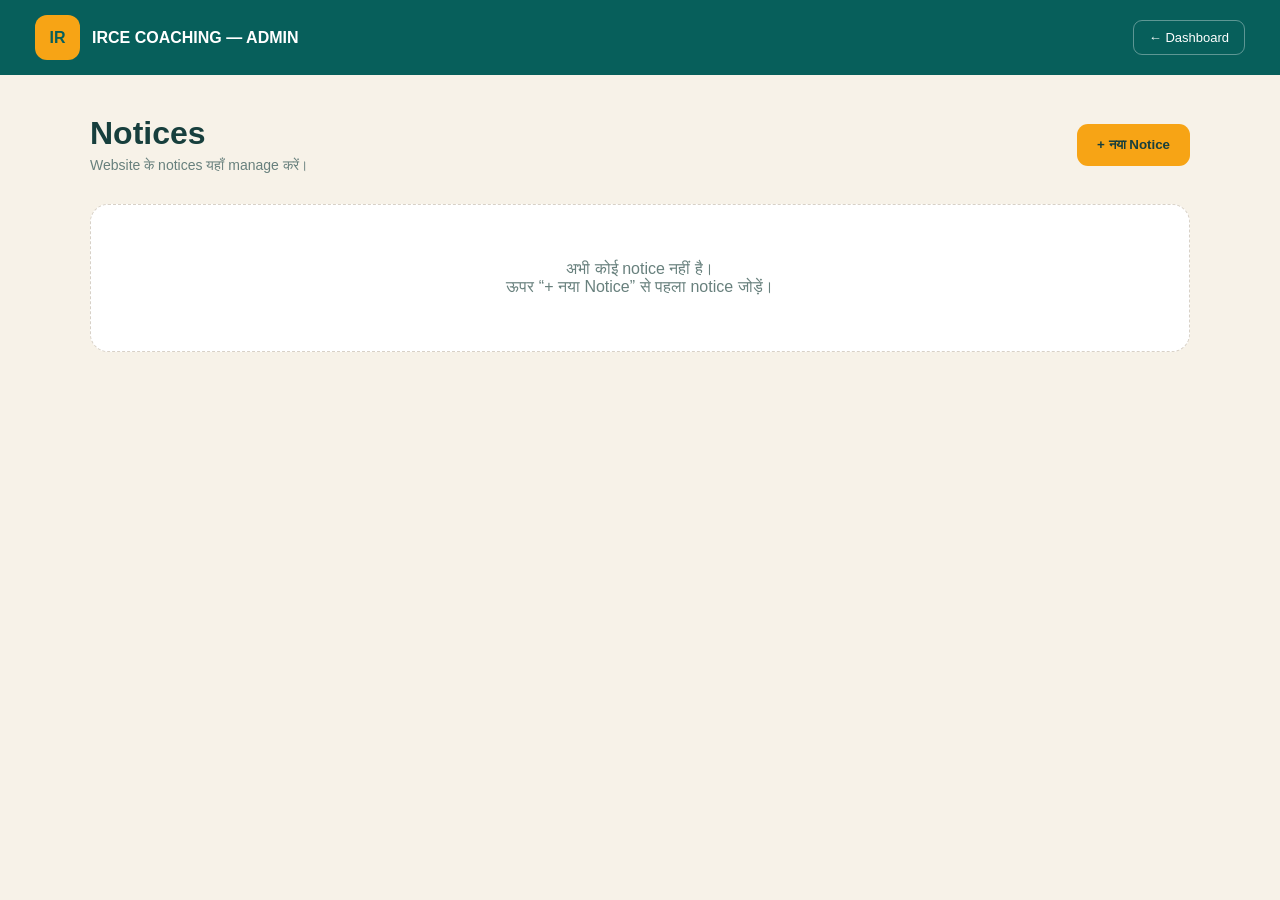
<file: admin-notices.html>
<!DOCTYPE html>
<html lang="hi">
<head>
  <meta charset="UTF-8">
  <meta name="viewport" content="width=device-width, initial-scale=1.0">

  <title>IRCE Coaching — Notices</title>

  <style>
    * {
      box-sizing: border-box;
      margin: 0;
      padding: 0;
    }

    body {
      font-family: Arial, sans-serif;
      background: #f7f2e8;
      color: #173f3d;
    }

    .header {
      min-height: 75px;
      background: #075f5b;
      color: white;
      display: flex;
      align-items: center;
      justify-content: space-between;
      padding: 0 35px;
    }

    .logo {
      display: flex;
      align-items: center;
      gap: 12px;
      font-weight: 800;
    }

    .logo-box {
      width: 45px;
      height: 45px;
      display: grid;
      place-items: center;
      border-radius: 12px;
      background: #f7a415;
      color: #075f5b;
      font-weight: 900;
    }

    .back {
      color: white;
      text-decoration: none;
      border: 1px solid rgba(255,255,255,.35);
      padding: 9px 15px;
      border-radius: 9px;
      font-size: 13px;
    }

    .container {
      width: min(94%, 1100px);
      margin: auto;
      padding: 40px 0 70px;
    }

    .top {
      display: flex;
      justify-content: space-between;
      align-items: center;
      gap: 20px;
      margin-bottom: 30px;
    }

    .top h1 {
      font-size: 32px;
      margin-bottom: 5px;
    }

    .top p {
      color: #68807d;
      font-size: 14px;
    }

    .add-btn {
      border: none;
      background: #f7a415;
      color: #173f3d;
      padding: 13px 20px;
      border-radius: 11px;
      font-weight: 800;
      cursor: pointer;
    }

    .form-card {
      display: none;
      background: white;
      border: 1px solid #e5ddd1;
      border-radius: 20px;
      padding: 28px;
      margin-bottom: 25px;
      box-shadow: 0 12px 35px rgba(0,0,0,.06);
    }

    .form-card.active {
      display: block;
    }

    .form-card h2 {
      color: #075f5b;
      margin-bottom: 20px;
      font-size: 22px;
    }

    .field {
      margin-bottom: 17px;
    }

    label {
      display: block;
      margin-bottom: 7px;
      font-size: 13px;
      font-weight: 700;
    }

    input,
    textarea,
    select {
      width: 100%;
      border: 1px solid #d8d1c7;
      border-radius: 10px;
      padding: 12px 13px;
      font: inherit;
      outline: none;
    }

    textarea {
      min-height: 110px;
      resize: vertical;
    }

    input:focus,
    textarea:focus,
    select:focus {
      border-color: #075f5b;
    }

    .form-actions {
      display: flex;
      gap: 10px;
    }

    .save-btn,
    .cancel-btn {
      border: none;
      padding: 11px 18px;
      border-radius: 9px;
      cursor: pointer;
      font-weight: 700;
    }

    .save-btn {
      background: #075f5b;
      color: white;
    }

    .cancel-btn {
      background: #eee5d6;
      color: #173f3d;
    }

    .notice-list {
      display: grid;
      gap: 15px;
    }

    .notice {
      background: white;
      border: 1px solid #e5ddd1;
      border-radius: 18px;
      padding: 23px;
      box-shadow: 0 7px 22px rgba(0,0,0,.04);
    }

    .notice-top {
      display: flex;
      justify-content: space-between;
      gap: 20px;
    }

    .notice h3 {
      color: #075f5b;
      margin-bottom: 7px;
      font-size: 19px;
    }

    .notice p {
      color: #68807d;
      font-size: 14px;
      line-height: 1.7;
    }

    .date {
      color: #f47a45;
      font-size: 12px;
      font-weight: 700;
      white-space: nowrap;
    }

    .actions {
      display: flex;
      gap: 8px;
      margin-top: 17px;
    }

    .edit,
    .delete {
      border: none;
      padding: 8px 13px;
      border-radius: 8px;
      cursor: pointer;
      font-size: 12px;
      font-weight: 700;
    }

    .edit {
      background: #e8f1ef;
      color: #075f5b;
    }

    .delete {
      background: #fff0ed;
      color: #c7472f;
    }

    .empty {
      text-align: center;
      padding: 55px 20px;
      color: #68807d;
      background: white;
      border-radius: 18px;
      border: 1px dashed #d8d1c7;
    }

    @media (max-width: 600px) {

      .header {
        padding: 0 18px;
      }

      .container {
        width: 91%;
        padding-top: 28px;
      }

      .top {
        align-items: flex-start;
        flex-direction: column;
      }

      .top h1 {
        font-size: 27px;
      }

      .add-btn {
        width: 100%;
      }

      .notice-top {
        flex-direction: column;
        gap: 7px;
      }

      .date {
        white-space: normal;
      }
    }
  </style>
</head>

<body>

  <header class="header">

    <div class="logo">
      <div class="logo-box">IR</div>
      <span>IRCE COACHING — ADMIN</span>
    </div>

    <a href="admin-dashboard.html" class="back">
      ← Dashboard
    </a>

  </header>


  <main class="container">

    <div class="top">

      <div>
        <h1>Notices</h1>
        <p>Website के notices यहाँ manage करें।</p>
      </div>

      <button class="add-btn" id="addNoticeBtn">
        + नया Notice
      </button>

    </div>


    <div class="form-card" id="noticeForm">

      <h2 id="formTitle">
        नया Notice जोड़ें
      </h2>

      <div class="field">

        <label for="noticeTitle">
          Notice Title
        </label>

        <input
          type="text"
          id="noticeTitle"
          placeholder="जैसे: Admission Open"
        >

      </div>


      <div class="field">

        <label for="noticeDate">
          Date
        </label>

        <input
          type="date"
          id="noticeDate"
        >

      </div>


      <div class="field">

        <label for="noticeType">
          Notice Type
        </label>

        <select id="noticeType">

          <option value="General">
            General
          </option>

          <option value="Important">
            Important
          </option>

          <option value="Admission">
            Admission
          </option>

          <option value="Exam">
            Exam
          </option>

        </select>

      </div>


      <div class="field">

        <label for="noticeDescription">
          Description
        </label>

        <textarea
          id="noticeDescription"
          placeholder="Notice की पूरी जानकारी लिखें..."
        ></textarea>

      </div>


      <div class="form-actions">

        <button class="save-btn" id="saveNotice">
          Save Notice
        </button>

        <button class="cancel-btn" id="cancelNotice">
          Cancel
        </button>

      </div>

    </div>


    <div class="notice-list" id="noticeList">

      <div class="empty">
        अभी कोई notice नहीं है।
        <br>
        ऊपर “+ नया Notice” से पहला notice जोड़ें।
      </div>

    </div>

  </main>


  <script>

    const addButton =
      document.getElementById("addNoticeBtn");

    const form =
      document.getElementById("noticeForm");

    const saveButton =
      document.getElementById("saveNotice");

    const cancelButton =
      document.getElementById("cancelNotice");

    const list =
      document.getElementById("noticeList");

    const titleInput =
      document.getElementById("noticeTitle");

    const dateInput =
      document.getElementById("noticeDate");

    const typeInput =
      document.getElementById("noticeType");

    const descriptionInput =
      document.getElementById("noticeDescription");

    const formTitle =
      document.getElementById("formTitle");


    let editingId = null;


    function getNotices() {

      return JSON.parse(
        localStorage.getItem("irceNotices") || "[]"
      );

    }


    function saveNotices(notices) {

      localStorage.setItem(
        "irceNotices",
        JSON.stringify(notices)
      );

    }


    function renderNotices() {

      const notices = getNotices();

      list.innerHTML = "";

      if (notices.length === 0) {

        list.innerHTML = `
          <div class="empty">
            अभी कोई notice नहीं है।
            <br>
            ऊपर “+ नया Notice” से पहला notice जोड़ें।
          </div>
        `;

        return;
      }


      notices.forEach(notice => {

        const item =
          document.createElement("div");

        item.className = "notice";

        item.innerHTML = `

          <div class="notice-top">

            <div>

              <h3>
                ${escapeHtml(notice.title)}
              </h3>

              <p>
                ${escapeHtml(notice.description)}
              </p>

            </div>

            <div class="date">
              ${escapeHtml(notice.date)}
              <br>
              ${escapeHtml(notice.type)}
            </div>

          </div>

          <div class="actions">

            <button
              class="edit"
              onclick="editNotice('${notice.id}')"
            >
              ✏ Edit
            </button>

            <button
              class="delete"
              onclick="deleteNotice('${notice.id}')"
            >
              🗑 Delete
            </button>

          </div>

        `;

        list.appendChild(item);

      });

    }


    function escapeHtml(value) {

      const div =
        document.createElement("div");

      div.textContent = value || "";

      return div.innerHTML;

    }


    addButton.addEventListener("click", () => {

      editingId = null;

      formTitle.textContent =
        "नया Notice जोड़ें";

      titleInput.value = "";
      dateInput.value = "";
      typeInput.value = "General";
      descriptionInput.value = "";

      form.classList.add("active");

      titleInput.focus();

    });


    cancelButton.addEventListener("click", () => {

      form.classList.remove("active");

      editingId = null;

    });


    saveButton.addEventListener("click", () => {

      const title =
        titleInput.value.trim();

      const date =
        dateInput.value;

      const type =
        typeInput.value;

      const description =
        descriptionInput.value.trim();


      if (!title || !date || !description) {

        alert(
          "कृपया Title, Date और Description भरें।"
        );

        return;

      }


      const notices = getNotices();


      if (editingId) {

        const index =
          notices.findIndex(
            notice => notice.id === editingId
          );

        if (index !== -1) {

          notices[index] = {
            ...notices[index],
            title,
            date,
            type,
            description
          };

        }

      } else {

        notices.unshift({

          id:
            Date.now().toString(),

          title,
          date,
          type,
          description

        });

      }


      saveNotices(notices);

      form.classList.remove("active");

      editingId = null;

      renderNotices();

    });


    window.editNotice = function(id) {

      const notices = getNotices();

      const notice =
        notices.find(
          item => item.id === id
        );

      if (!notice) return;


      editingId = id;

      formTitle.textContent =
        "Notice Edit करें";

      titleInput.value =
        notice.title;

      dateInput.value =
        notice.date;

      typeInput.value =
        notice.type;

      descriptionInput.value =
        notice.description;

      form.classList.add("active");

      titleInput.focus();

    };


    window.deleteNotice = function(id) {

      const confirmed =
        confirm(
          "क्या आप यह notice delete करना चाहते हैं?"
        );

      if (!confirmed) return;


      const notices =
        getNotices().filter(
          notice => notice.id !== id
        );

      saveNotices(notices);

      renderNotices();

    };


    renderNotices();

  </script>

</body>
</html>
</file>
